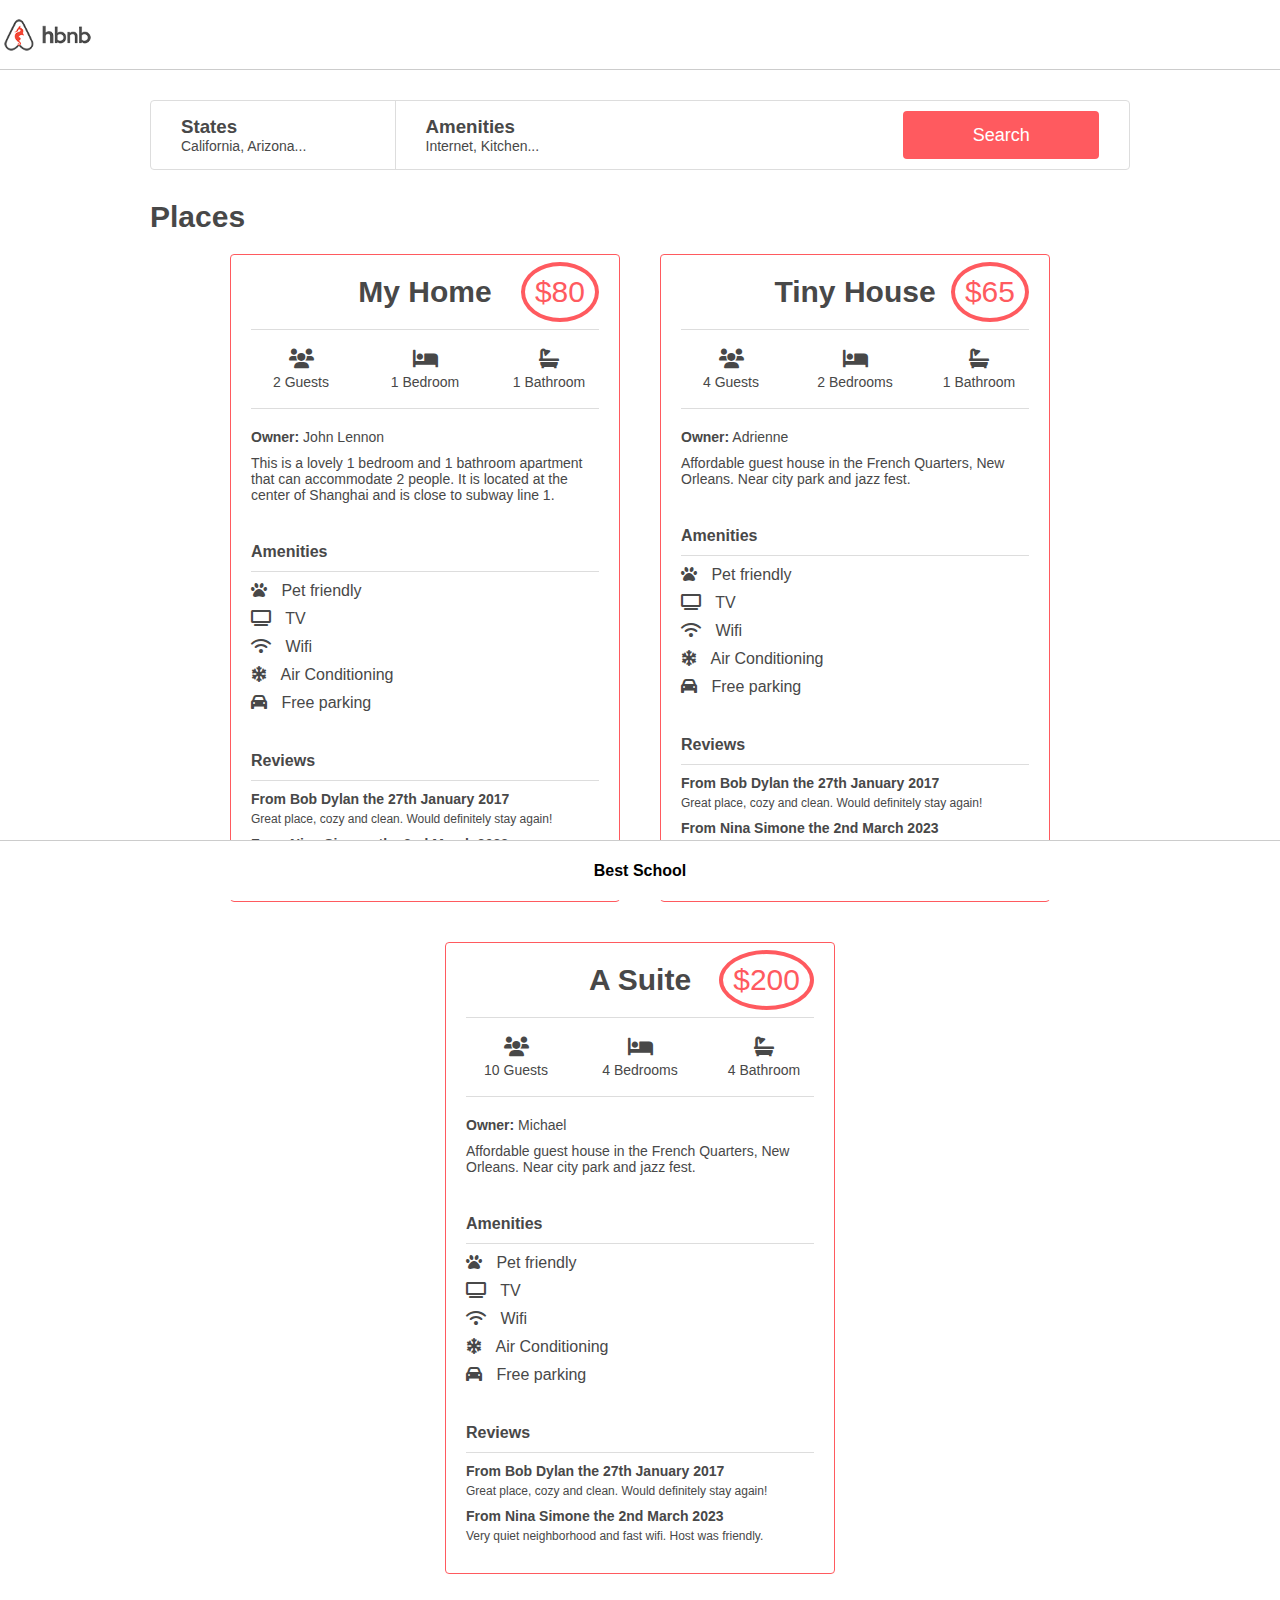
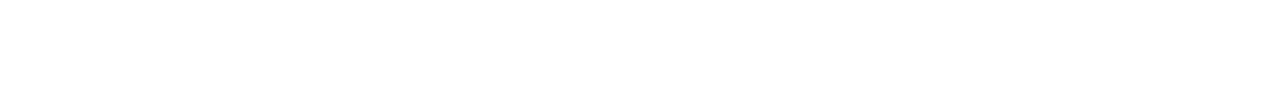
<file: web_static/index.html>
<!DOCTYPE html>
<html lang="en">
<head>
    <meta charset="UTF-8">
    <title>AirBnB Clone</title>
    <link rel="stylesheet" href="css/styles.css">
    <link rel="stylesheet" href="https://cdnjs.cloudflare.com/ajax/libs/font-awesome/6.0.0/css/all.min.css">
    <meta name="viewport" content="width=device-width, initial-scale=1.0">
</head>
<body>
    <header>
        <img src="images/logo.png" alt="hbnb logo" class="logo">
    </header>

    <div class="container">
        <section class="filters">
            <div class="locations">
                <h3>States</h3>
                <h4>California, Arizona...</h4>
                <ul class="popover">
                    <li>
                        <h2>California</h2>
                        <ul>
                            <li>Los Angeles</li>
                            <li>San Francisco</li>
                        </ul>
                    </li>
                    <li>
                        <h2>Arizona</h2>
                        <ul>
                            <li>Phoenix</li>
                            <li>Tucson</li>
                        </ul>
                    </li>
                </ul>
            </div>
            <div class="amenities">
                <h3>Amenities</h3>
                <h4>Internet, Kitchen...</h4>
                <ul class="popover">
                    <li>Internet</li>
                    <li>Kitchen</li>
                    <li>TV</li>
                    <li>Iron</li>
                </ul>
            </div>
            <button class="search-btn">Search</button>
        </section>

        <section class="places">
            <h1>Places</h1>
            <div class="articles">
                <article>
                    <h2>My Home</h2>
                    <div class="price_by_night">$80</div>

                    <div class="information">
                        <div class="max_guest">
                          <i class="fa fa-users"></i>
                          2 Guests
                        </div>
                        <div class="number_rooms">
                          <i class="fa fa-bed"></i>
                          1 Bedroom
                        </div>
                        <div class="number_bathrooms">
                          <i class="fa fa-bath"></i>
                          1 Bathroom
                        </div>
                    </div>

                    <div class="user">
                        <strong>Owner:</strong> John Lennon
                    </div>

                    <div class="description">
                        This is a lovely 1 bedroom and 1 bathroom apartment that can accommodate 2 people. It is located at the center of Shanghai and is close to subway line 1.
                    </div>

                    <!-- ✅ Amenities -->
                    <div class="amenities">
                        <h2>Amenities</h2>
                        <ul>
                          <li><i class="fa fa-paw"></i> Pet friendly</li>
                          <li><i class="fa fa-tv"></i> TV</li>
                          <li><i class="fa fa-wifi"></i> Wifi</li>
                          <li><i class="fa fa-snowflake"></i> Air Conditioning</li>
                          <li><i class="fa fa-car"></i> Free parking</li>
                        </ul>
                    </div>

                    <!-- ✅ Reviews -->
                    <div class="reviews">
                        <h2>Reviews</h2>
                        <ul>
                          <li>
                            <h3>From Bob Dylan the 27th January 2017</h3>
                            <p>Great place, cozy and clean. Would definitely stay again!</p>
                          </li>
                          <li>
                            <h3>From Nina Simone the 2nd March 2023</h3>
                            <p>Very quiet neighborhood and fast wifi. Host was friendly.</p>
                          </li>
                        </ul>
                    </div>
                </article>
                <article>
                    <h2>Tiny House</h2>
                    <div class="price_by_night">$65</div>
                    <div class="information">
                      <div class="max_guest"><i class="fa fa-users"></i> 4 Guests</div>
                      <div class="number_rooms"><i class="fa fa-bed"></i> 2 Bedrooms</div>
                      <div class="number_bathrooms"><i class="fa fa-bath"></i> 1 Bathroom</div>
                    </div>
                    <div class="user"><strong>Owner:</strong> Adrienne</div>
                    <div class="description">Affordable guest house in the French Quarters, New Orleans. Near city park and jazz fest.</div>
                    <!-- ✅ Amenities -->
                    <div class="amenities">
                        <h2>Amenities</h2>
                        <ul>
                          <li><i class="fa fa-paw"></i> Pet friendly</li>
                          <li><i class="fa fa-tv"></i> TV</li>
                          <li><i class="fa fa-wifi"></i> Wifi</li>
                          <li><i class="fa fa-snowflake"></i> Air Conditioning</li>
                          <li><i class="fa fa-car"></i> Free parking</li>
                        </ul>
                    </div>

                    <!-- ✅ Reviews -->
                    <div class="reviews">
                        <h2>Reviews</h2>
                        <ul>
                          <li>
                            <h3>From Bob Dylan the 27th January 2017</h3>
                            <p>Great place, cozy and clean. Would definitely stay again!</p>
                          </li>
                          <li>
                            <h3>From Nina Simone the 2nd March 2023</h3>
                            <p>Very quiet neighborhood and fast wifi. Host was friendly.</p>
                          </li>
                        </ul>
                    </div>
                </article>

                <article>
                    <h2>A Suite</h2>
                     <div class="price_by_night">$200</div>
                    <div class="information">
                      <div class="max_guest"><i class="fa fa-users"></i> 10 Guests</div>
                      <div class="number_rooms"><i class="fa fa-bed"></i> 4 Bedrooms</div>
                      <div class="number_bathrooms"><i class="fa fa-bath"></i> 4 Bathroom</div>
                    </div>
                    <div class="user"><strong>Owner:</strong> Michael</div>
                    <div class="description">Affordable guest house in the French Quarters, New Orleans. Near city park and jazz fest.</div>
                    <!-- ✅ Amenities -->
                    <div class="amenities">
                        <h2>Amenities</h2>
                        <ul>
                          <li><i class="fa fa-paw"></i> Pet friendly</li>
                          <li><i class="fa fa-tv"></i> TV</li>
                          <li><i class="fa fa-wifi"></i> Wifi</li>
                          <li><i class="fa fa-snowflake"></i> Air Conditioning</li>
                          <li><i class="fa fa-car"></i> Free parking</li>
                        </ul>
                    </div>

                    <!-- ✅ Reviews -->
                    <div class="reviews">
                        <h2>Reviews</h2>
                        <ul>
                          <li>
                            <h3>From Bob Dylan the 27th January 2017</h3>
                            <p>Great place, cozy and clean. Would definitely stay again!</p>
                          </li>
                          <li>
                            <h3>From Nina Simone the 2nd March 2023</h3>
                            <p>Very quiet neighborhood and fast wifi. Host was friendly.</p>
                          </li>
                        </ul>
                    </div>
                </article>
            </div>
        </section>
    </div>



    <footer>
        Best School
    </footer>
</body>
</html>
</file>
<file: web_static/css/styles.css>
* {
    box-sizing: border-box;
    margin: 0;
    padding: 0;
}

body {
    font-family: Circular,"Helvetica Neue",Helvetica,Arial,sans-serif;
    background-color: #fff;
    color: #484848;
    overflow-x: hidden;
}

header {
    display: flex;
    align-items: center;
    padding: 10px 0;
    height: 70px;
    width: 100%;
    border-bottom: 1px solid #CCCCCC;
}

.logo {
    height: 40px;
}

footer {
    position: fixed;
    bottom: 0;
    left: 0;
    height: 60px;
    width: 100%;
    background-color: white;
    border-top: 1px solid #CCCCCC;
    display: flex;
    align-items: center;
    justify-content: center;
    color: black;
    font-weight: bold;
    z-index: 10;
}

/* Container */
.container {
    max-width: 1000px;
    margin: 30px auto;
    padding: 0 10px 80px 10px
;
}

/* Filters Section */
.filters {
    background-color: white;
    height: 70px;
    width: 100%;
    border: 1px solid #DDDDDD;
    border-radius: 4px;
    position: relative;
    display: flex;
    align-items: center;
}

/* Filters - Locations & Amenities */
.filters .locations, .filters .amenities {
    height: 100%;
    width: 25%;
    padding-left: 30px;
    display: flex;
    flex-direction: column;
    justify-content: center;
     position: relative; /* ensure popover is positioned relative to this */
}

.filters .locations {
    border-right: 1px solid #DDDDDD;
}

.filters h3 {
    font-weight: 600;
    margin: 0;
}

.filters h4 {
    font-weight: 400;
    font-size: 14px;
    margin: 0;
}

/* Search Button */
.filters button {
    font-size: 18px;
    background-color: #FF5A5F;
    color: #FFFFFF;
    height: 48px;
    width: 20%;
    border: none;
    border-radius: 4px;
    position: absolute;
    right: 30px;
    top: 50%;
    transform: translateY(-50%);
    cursor: pointer;
    transition: opacity 0.3s ease;
}

.filters button:hover {
    opacity: 0.9;
}

/* Popover Dropdown */
.popover {
    display: none;
    position: absolute;
    top: 100%; /* comes right below the parent */
    left: 0;
    background-color: #FAFAFA;
    width: 100%;
    border: 1px solid #DDDDDD;
    border-radius: 4px;
    padding: 10px;
    z-index: 10;
    box-shadow: 0 2px 5px rgba(0, 0, 0, 0.1);
}

.popover li {
    list-style-type: none;
    margin-bottom: 10px;
}

.popover h2 {
    font-size: 16px;
    margin: 10px 0 5px;
}

/* Show popover on hover */
.filters .locations:hover .popover,
.filters .amenities:hover .popover {
    display: block;
}

.places {
  margin-top: 30px;
}

.places .articles {
  display: flex;
  flex-wrap: wrap;
  justify-content: center;
}

.places h1 {
  font-size: 30px;
  text-align: left;
}

.places .articles article {
  width: 390px;
  padding: 20px;
  margin: 20px;
  border: 1px solid #FF5A5F;
  border-radius: 4px;
  display: inline-block;
  vertical-align: top;
  position: relative;
  box-sizing: border-box;
}

.places .articles article > h2 {
  font-size: 30px;
  text-align: center;
  margin: 0;
  font-weight: bold;
}

/* Price */
.price_by_night {
  color: #FF5A5F;
  border: 4px solid #FF5A5F;
  border-radius: 50%;
  min-width: 60px;
  height: 60px;
  font-size: 30px;
  line-height: 60px;
  text-align: center;
  position: absolute;
  top: 7px;
  right: 20px;
    display: flex;
  align-items: center;
  justify-content: center;
  padding: 10px;
  box-sizing: border-box;
}

/* Info Section */
.information {
  display: flex;
  justify-content: space-between;
  border-top: 1px solid #DDDDDD;
  border-bottom: 1px solid #DDDDDD;
  height: 80px;
  margin: 20px 0;
  align-items: center;
}

.information > div {
  width: 100px;
  text-align: center;
  font-size: 14px;
}

.information i {
  display: block;
  margin-bottom: 5px;
  font-size: 20px;
  color: #484848;
}

/* User Section */
.user {
  margin-bottom: 10px;
  font-size: 14px;
}

/* Description */
.description {
  font-size: 14px;
  color: #484848;
}

.articles .amenities, .articles .reviews {
  margin-top: 40px;
}

.articles .amenities h2, .articles .reviews h2 {
  font-size: 16px;
  border-bottom: 1px solid #DDDDDD;
  padding-bottom: 10px;
}

.articles .amenities ul, .articles .reviews ul {
  list-style: none;
  padding: 0;
  margin-top: 10px;
}

.articles .amenities li, .articles .reviews li {
  margin: 10px 0;
}

.articles .amenities li i {
  margin-right: 10px;
}

.articles .reviews h3 {
  font-size: 14px;
  margin: 5px 0;
}

.articles .reviews p {
  font-size: 12px;
  margin: 0 0 10px 0;
}
</file>
